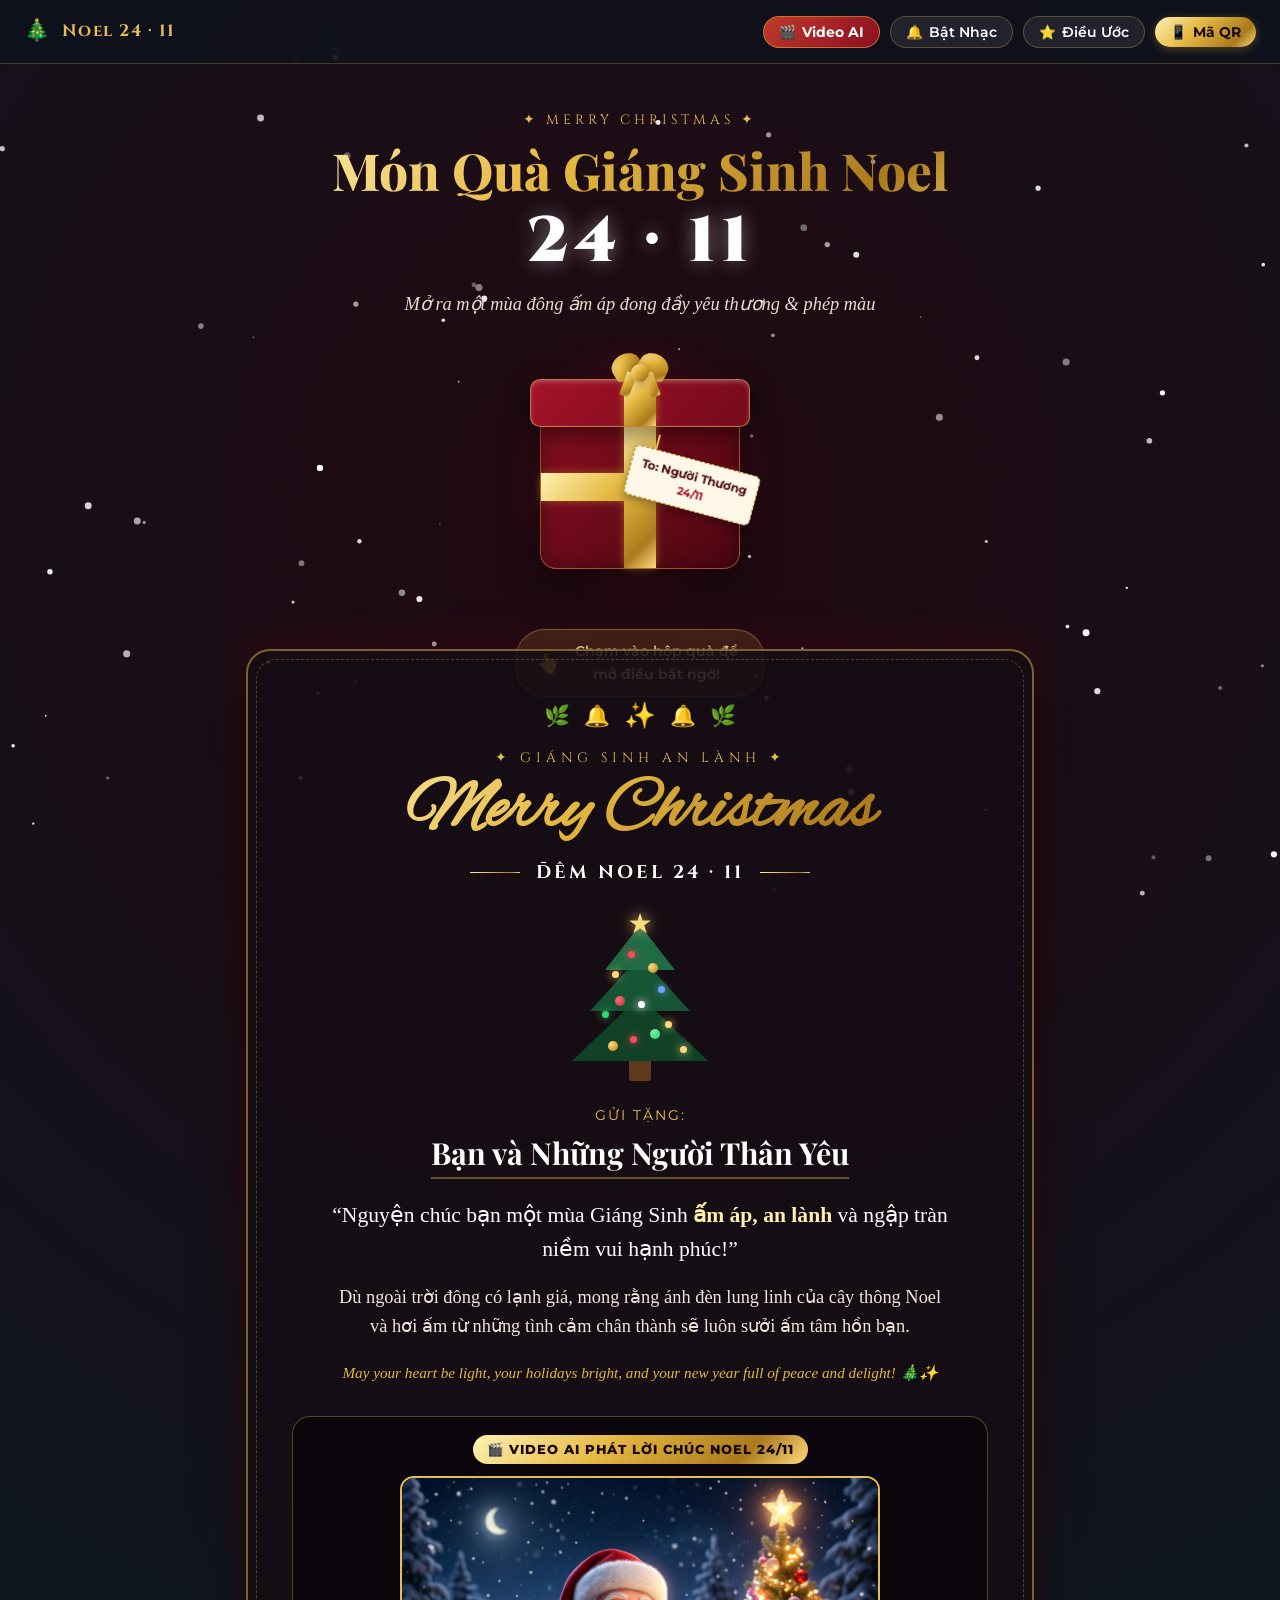
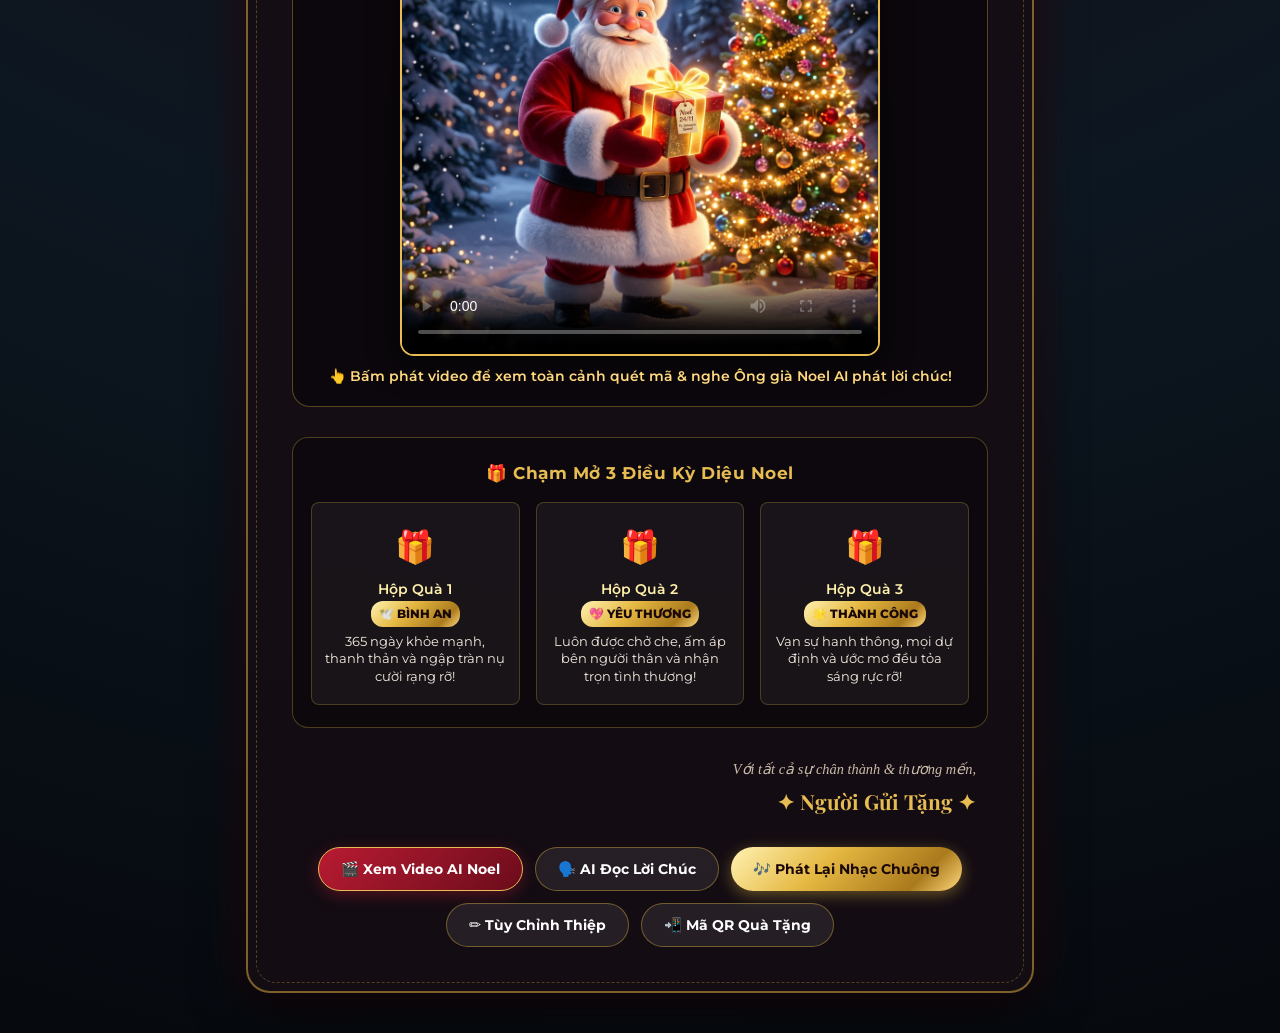
<file: index.html>
<!DOCTYPE html>
<html lang="vi">
<head>
  <meta charset="UTF-8">
  <meta name="viewport" content="width=device-width, initial-scale=1.0, maximum-scale=1.0, user-scalable=no">
  <title>Món Quà Giáng Sinh Noel 24/11 • Merry Christmas</title>
  
  <!-- Open Graph & Meta Tags -->
  <meta name="description" content="Món quà Giáng Sinh Noel 24/11 tương tác đặc biệt. Chúc bạn một mùa lễ hội an lành, ấm áp và ngập tràn điều kỳ diệu!">
  <meta property="og:title" content="Món Quà Giáng Sinh Noel 24/11 • Merry Christmas 🎄">
  <meta property="og:description" content="Quét mã QR để mở hộp quà Giáng Sinh 3D cùng lời chúc ấm áp & âm nhạc rộn rã!">
  <meta property="og:type" content="website">
  <meta name="theme-color" content="#801021">

  <!-- Google Fonts: Festive & Elegant -->
  <link rel="preconnect" href="https://fonts.googleapis.com">
  <link rel="preconnect" href="https://fonts.gstatic.com" crossorigin>
  <link href="https://fonts.googleapis.com/css2?family=Alex+Brush&family=Cinzel:wght@500;700;900&family=Dancing+Script:wght@600;700&family=Montserrat:wght@400;500;600;700;800&family=Playfair+Display:ital,wght@0,600;0,700;0,900;1,400;1,600&display=swap" rel="stylesheet">

  <link rel="stylesheet" href="style.css">
</head>
<body>

  <!-- Snowflakes & Starry Sky Canvas -->
  <canvas id="snowCanvas"></canvas>

  <!-- Navigation / Control Bar -->
  <header class="top-nav">
    <div class="brand-tag">
      <span class="festive-tree">🎄</span>
      <span class="nav-title" id="navTitle">Noel 24 · 11</span>
    </div>

    <div class="nav-actions">
      <!-- AI Video Trigger -->
      <button id="btnOpenVideoNav" class="nav-btn video-nav-btn" title="Xem Video AI Giáng Sinh">
        <span class="btn-icon">🎬</span>
        <span class="btn-text">Video AI</span>
      </button>

      <!-- Music Toggle -->
      <button id="btnMusic" class="nav-btn" title="Bật / Tắt nhạc Giáng Sinh" aria-label="Bật tắt nhạc">
        <span class="btn-icon" id="musicIcon">🔔</span>
        <span class="btn-text" id="musicLabel">Bật Nhạc</span>
      </button>

      <!-- Make a Wish Trigger -->
      <button id="btnWishTrigger" class="nav-btn" title="Gửi điều ước lên trời sao">
        <span class="btn-icon">⭐</span>
        <span class="btn-text">Điều Ước</span>
      </button>

      <!-- QR Code Modal Trigger -->
      <button id="btnShowQr" class="nav-btn highlight" title="Xem & Quét mã QR">
        <span class="btn-icon">📱</span>
        <span class="btn-text">Mã QR</span>
      </button>
    </div>
  </header>

  <!-- MAIN WRAPPER -->
  <main class="main-container">

    <!-- ==============================================
         STAGE 1: 3D CHRISTMAS GIFT BOX (Before Opening)
         ============================================== -->
    <section class="gift-box-stage" id="giftBoxStage">
      <div class="intro-heading">
        <div class="festive-badge">✦ MERRY CHRISTMAS ✦</div>
        <h1 class="intro-title">Món Quà Giáng Sinh Noel</h1>
        <p class="intro-date" id="displayIntroDate">24 · 11</p>
        <p class="intro-sub">Mở ra một mùa đông ấm áp đong đầy yêu thương &amp; phép màu</p>
      </div>

      <!-- 3D Christmas Box -->
      <div class="gift-box-wrapper" id="giftBox" role="button" tabindex="0" aria-label="Chạm vào hộp quà để mở">
        <div class="box-glow"></div>
        <div class="box-container">
          <!-- Lid -->
          <div class="box-lid">
            <div class="ribbon-bow">
              <div class="bow-loop left"></div>
              <div class="bow-loop right"></div>
              <div class="bow-center"></div>
              <div class="bow-ribbon-tail left"></div>
              <div class="bow-ribbon-tail right"></div>
            </div>
            <div class="lid-ribbon"></div>
          </div>
          <!-- Body -->
          <div class="box-body">
            <div class="body-ribbon-vert"></div>
            <div class="body-ribbon-horiz"></div>
            <div class="box-tag">
              <span class="tag-string"></span>
              <div class="tag-card">
                <span>To: Người Thương</span>
                <span class="tag-date">24/11</span>
              </div>
            </div>
          </div>
        </div>

        <div class="box-prompt">
          <span class="pulse-icon">👆</span>
          <span class="pulse-text">Chạm vào hộp quà để mở điều bất ngờ!</span>
        </div>
      </div>
    </section>

    <!-- ==============================================
         STAGE 2: THE REVEALED CHRISTMAS CARD
         ============================================== -->
    <section class="card-stage hidden" id="cardStage">
      
      <article class="greeting-card">
        <!-- Card Top Ornaments -->
        <div class="card-ornaments">
          <span class="holly-leaf">🌿</span>
          <span class="ornament-bell">🔔</span>
          <span class="card-star">✨</span>
          <span class="ornament-bell">🔔</span>
          <span class="holly-leaf">🌿</span>
        </div>

        <!-- Greeting Header -->
        <header class="card-header">
          <div class="gold-subtitle">✦ GIÁNG SINH AN LÀNH ✦</div>
          <h2 class="card-title">Merry Christmas</h2>
          <div class="card-date-banner">
            <span class="banner-line"></span>
            <span class="banner-date" id="cardDateText">ĐÊM NOEL 24 · 11</span>
            <span class="banner-line"></span>
          </div>
        </header>

        <!-- Animated Christmas Tree & Warm Cabin Scene -->
        <div class="tree-scene">
          <div class="tree-container">
            <!-- Glowing Star on top -->
            <div class="star-topper">★</div>
            <!-- Tree Layers -->
            <div class="tree-tier tier-1"></div>
            <div class="tree-tier tier-2"></div>
            <div class="tree-tier tier-3"></div>
            <div class="tree-trunk"></div>
            
            <!-- Twinkling Lights -->
            <div class="lights-string">
              <span class="light red" style="--d: 0.2s"></span>
              <span class="light gold" style="--d: 0.6s"></span>
              <span class="light blue" style="--d: 1.0s"></span>
              <span class="light green" style="--d: 0.4s"></span>
              <span class="light gold" style="--d: 1.2s"></span>
              <span class="light red" style="--d: 0.8s"></span>
              <span class="light white" style="--d: 0.3s"></span>
              <span class="light gold" style="--d: 1.5s"></span>
            </div>

            <!-- Mini Baubles -->
            <div class="bauble b1"></div>
            <div class="bauble b2"></div>
            <div class="bauble b3"></div>
            <div class="bauble b4"></div>
          </div>
        </div>

        <!-- Personal Greeting Recipient -->
        <div class="greeting-recipient">
          <span class="to-label">Gửi tặng:</span>
          <span class="recipient-name" id="displayRecipient">Bạn và Những Người Thân Yêu</span>
        </div>

        <!-- Heartwarming Wishes Body -->
        <div class="wishes-content">
          <p class="wish-para lead">
            “Nguyện chúc bạn một mùa Giáng Sinh <strong class="highlight-gold">ấm áp, an lành</strong> và ngập tràn niềm vui hạnh phúc!”
          </p>
          <p class="wish-para">
            Dù ngoài trời đông có lạnh giá, mong rằng ánh đèn lung linh của cây thông Noel và hơi ấm từ những tình cảm chân thành sẽ luôn sưởi ấm tâm hồn bạn.
          </p>
          <p class="wish-para quote">
            May your heart be light, your holidays bright, and your new year full of peace and delight! 🎄✨
          </p>
        </div>

        <!-- Embedded AI Video Player Section -->
        <div class="card-video-box" style="margin: 20px 0 30px; text-align: center; background: rgba(0, 0, 0, 0.4); border: 1px solid rgba(229, 184, 66, 0.35); border-radius: 18px; padding: 18px 12px;">
          <div style="margin-bottom: 12px;">
            <span style="background: var(--gold-grad); color: #1a0808; font-size: 0.82rem; font-weight: 800; padding: 4px 14px; border-radius: 20px; letter-spacing: 1px; display: inline-block;">🎬 VIDEO AI PHÁT LỜI CHÚC NOEL 24/11</span>
          </div>
          <div class="video-container" style="max-width: 480px; margin: 0 auto;">
            <video id="inlineAiVideo" controls playsinline preload="metadata" poster="ai-santa.jpg" style="width: 100%; border-radius: 14px; border: 2px solid var(--gold-primary); box-shadow: 0 8px 30px rgba(0,0,0,0.6); background: #000; display: block;">
              <source src="video-noel-24-11.mp4" type="video/mp4">
            </video>
          </div>
          <p style="font-size: 0.85rem; color: #ffd97d; margin-top: 10px; font-weight: 600;">👆 Bấm phát video để xem toàn cảnh quét mã &amp; nghe Ông già Noel AI phát lời chúc!</p>
        </div>

        <!-- Interactive 3 Lucky Gift Boxes -->
        <div class="interactive-gifts-section">
          <h3 class="section-title">🎁 Chạm Mở 3 Điều Kỳ Diệu Noel</h3>
          <div class="mini-gifts-grid">
            
            <div class="mini-gift-card" id="gift1" role="button" tabindex="0">
              <div class="mini-box-icon">🎁</div>
              <div class="mini-box-label">Hộp Quà 1</div>
              <div class="mini-box-reveal hidden">
                <span class="reveal-badge">🕊️ BÌNH AN</span>
                <p>365 ngày khỏe mạnh, thanh thản và ngập tràn nụ cười rạng rỡ!</p>
              </div>
            </div>

            <div class="mini-gift-card" id="gift2" role="button" tabindex="0">
              <div class="mini-box-icon">🎁</div>
              <div class="mini-box-label">Hộp Quà 2</div>
              <div class="mini-box-reveal hidden">
                <span class="reveal-badge">💖 YÊU THƯƠNG</span>
                <p>Luôn được chở che, ấm áp bên người thân và nhận trọn tình thương!</p>
              </div>
            </div>

            <div class="mini-gift-card" id="gift3" role="button" tabindex="0">
              <div class="mini-box-icon">🎁</div>
              <div class="mini-box-label">Hộp Quà 3</div>
              <div class="mini-box-reveal hidden">
                <span class="reveal-badge">🌟 THÀNH CÔNG</span>
                <p>Vạn sự hanh thông, mọi dự định và ước mơ đều tỏa sáng rực rỡ!</p>
              </div>
            </div>

          </div>
        </div>

        <!-- Card Signature -->
        <div class="card-footer-sign">
          <div class="sender-tag">Với tất cả sự chân thành &amp; thương mến,</div>
          <div class="sender-name" id="displaySender">✦ Người Gửi Tặng ✦</div>
        </div>

        <!-- Action Buttons -->
        <div class="card-action-bar">
          <button id="btnOpenVideoCard" class="action-btn video-btn">
            🎬 Xem Video AI Noel
          </button>
          <button id="btnSpeakAiVoice" class="action-btn outline-btn">
            🗣️ AI Đọc Lời Chúc
          </button>
          <button id="btnReplayMusic" class="action-btn gold-btn">
            🎶 Phát Lại Nhạc Chuông
          </button>
          <button id="btnOpenCustomize" class="action-btn outline-btn">
            ✏️ Tùy Chỉnh Thiệp
          </button>
          <button id="btnShowQrInside" class="action-btn outline-btn">
            📲 Mã QR Quà Tặng
          </button>
        </div>

      </article>

    </section>

  </main>

  <!-- ==============================================
       MODAL: MAKE A WISH (Bay Lên Bầu Trời Sao)
       ============================================== -->
  <div class="modal-overlay hidden" id="wishModal">
    <div class="modal-card">
      <div class="modal-header">
        <h3>⭐ Thả Điều Ước Đêm Noel</h3>
        <button class="btn-close" id="btnCloseWish">&times;</button>
      </div>
      <div class="modal-body">
        <p class="modal-desc">Hãy gửi gắm một điều ước chân thành, ngôi sao Giáng Sinh sẽ mang ước mơ của bạn bay lên bầu trời sao:</p>
        
        <div class="wish-options">
          <button class="quick-wish-chip" data-wish="Chúc gia đình luôn dồi dào sức khỏe, ấm áp và bình an!">👨‍👩‍👧 Sức khỏe &amp; Bình an</button>
          <button class="quick-wish-chip" data-wish="Chúc cho công việc hanh thông, mọi mục tiêu đều đạt thành tựu rực rỡ!">🚀 Công việc thăng hoa</button>
          <button class="quick-wish-chip" data-wish="Chúc một tình yêu bền chặt, ngọt ngào và đong đầy hạnh phúc!">❤️ Tình yêu trọn vẹn</button>
        </div>

        <textarea id="customWishInput" placeholder="Hoặc nhập lời ước riêng của bạn..." rows="3"></textarea>

        <button id="btnSendWish" class="btn-primary-action">
          🚀 Gửi Điều Ước Lên Bầu Trời Sao
        </button>
      </div>
    </div>
  </div>

  <!-- ==============================================
       MODAL: CUSTOMIZE CARD (Tùy biến tên & ngày)
       ============================================== -->
  <div class="modal-overlay hidden" id="customizeModal">
    <div class="modal-card">
      <div class="modal-header">
        <h3>✏️ Tùy Chỉnh Thiệp Giáng Sinh</h3>
        <button class="btn-close" id="btnCloseCustomize">&times;</button>
      </div>
      <div class="modal-body">
        <div class="form-group">
          <label for="inputRecipient">Người nhận thiệp:</label>
          <input type="text" id="inputRecipient" placeholder="Ví dụ: Bạn Thân Mến / Người Thương" value="Bạn và Những Người Thân Yêu">
        </div>

        <div class="form-group">
          <label for="inputSender">Người gửi tặng:</label>
          <input type="text" id="inputSender" placeholder="Tên của bạn" value="Người Gửi Tặng">
        </div>

        <div class="form-group">
          <label for="selectDate">Ngày kỷ niệm:</label>
          <select id="selectDate">
            <option value="24/11" selected>Đêm Noel 24/11 (Theo yêu cầu của bạn)</option>
            <option value="24/12">Đêm Noel 24/12 (Giáng Sinh chính thức)</option>
            <option value="25/12">Ngày Giáng Sinh 25/12</option>
          </select>
        </div>

        <button id="btnSaveCustomize" class="btn-primary-action">
          ✨ Cập Nhật Thiệp
        </button>
      </div>
    </div>
  </div>

  <!-- ==============================================
       MODAL: QR CODE DISPLAY & DOWNLOAD
       ============================================== -->
  <div class="modal-overlay hidden" id="qrModal">
    <div class="modal-card">
      <div class="modal-header">
        <h3>📱 Mã QR Quà Tặng Noel 24/11</h3>
        <button class="btn-close" id="btnCloseQr">&times;</button>
      </div>
      <div class="modal-body">
        <p class="modal-desc">Quét mã bằng Camera điện thoại hoặc Zalo để mở thiệp Giáng Sinh trên mọi thiết bị:</p>

        <!-- QR Canvas Render -->
        <div class="qr-preview-container">
          <canvas id="qrCodeCanvas" width="280" height="280"></canvas>
        </div>

        <!-- Target Link Box -->
        <div class="link-copy-box">
          <input type="text" id="qrTargetUrl" readonly value="https://taductoi1596-stack.github.io/noel-24-11/">
          <button id="btnCopyLink" class="btn-copy">Sao Chép</button>
        </div>

        <!-- Actions -->
        <div class="qr-download-actions">
          <button id="btnDownloadQrPng" class="btn-primary-action">
            📥 Tải Ảnh Mã QR (PNG)
          </button>
          <a href="qr-noel-24-11.svg" download="ma-qr-noel-24-11.svg" class="btn-secondary-link">
            🎨 Tải Thiệp QR Khung Vàng Noel (SVG)
          </a>
        </div>
      </div>
    </div>
  </div>

  <!-- ==============================================
       MODAL: AI VIDEO PLAYER
       ============================================== -->
  <div class="modal-overlay hidden" id="videoModal">
    <div class="modal-card video-dialog">
      <div class="modal-header">
        <h3>🎬 Video AI Giáng Sinh Noel 24/11</h3>
        <button class="btn-close" id="btnCloseVideo">&times;</button>
      </div>
      <div class="modal-body">
        <div class="video-container" style="text-align: center;">
          <video id="aiVideoPlayer" controls playsinline preload="metadata" poster="ai-santa.jpg" style="width: 100%; max-width: 380px; max-height: 65vh; border-radius: 14px; box-shadow: 0 8px 30px rgba(0,0,0,0.7); background: #000;">
            <source src="video-noel-24-11.mp4" type="video/mp4">
            Trình duyệt của bạn không hỗ trợ thẻ video.
          </video>
        </div>

        <div style="margin-top: 16px; display: flex; flex-direction: column; gap: 10px;">
          <a href="video-noel-24-11.mp4" download="video-noel-24-11.mp4" class="btn-primary-action" style="text-decoration: none; text-align: center; display: block;">
            📥 Tải Video MP4 Về Máy (Chuẩn TikTok/Story)
          </a>
        </div>
      </div>
    </div>
  </div>

  <!-- Audio Chimes & QR Scripts -->
  <script src="qrcode.js"></script>
  <script src="script.js"></script>
</body>
</html>
</file>
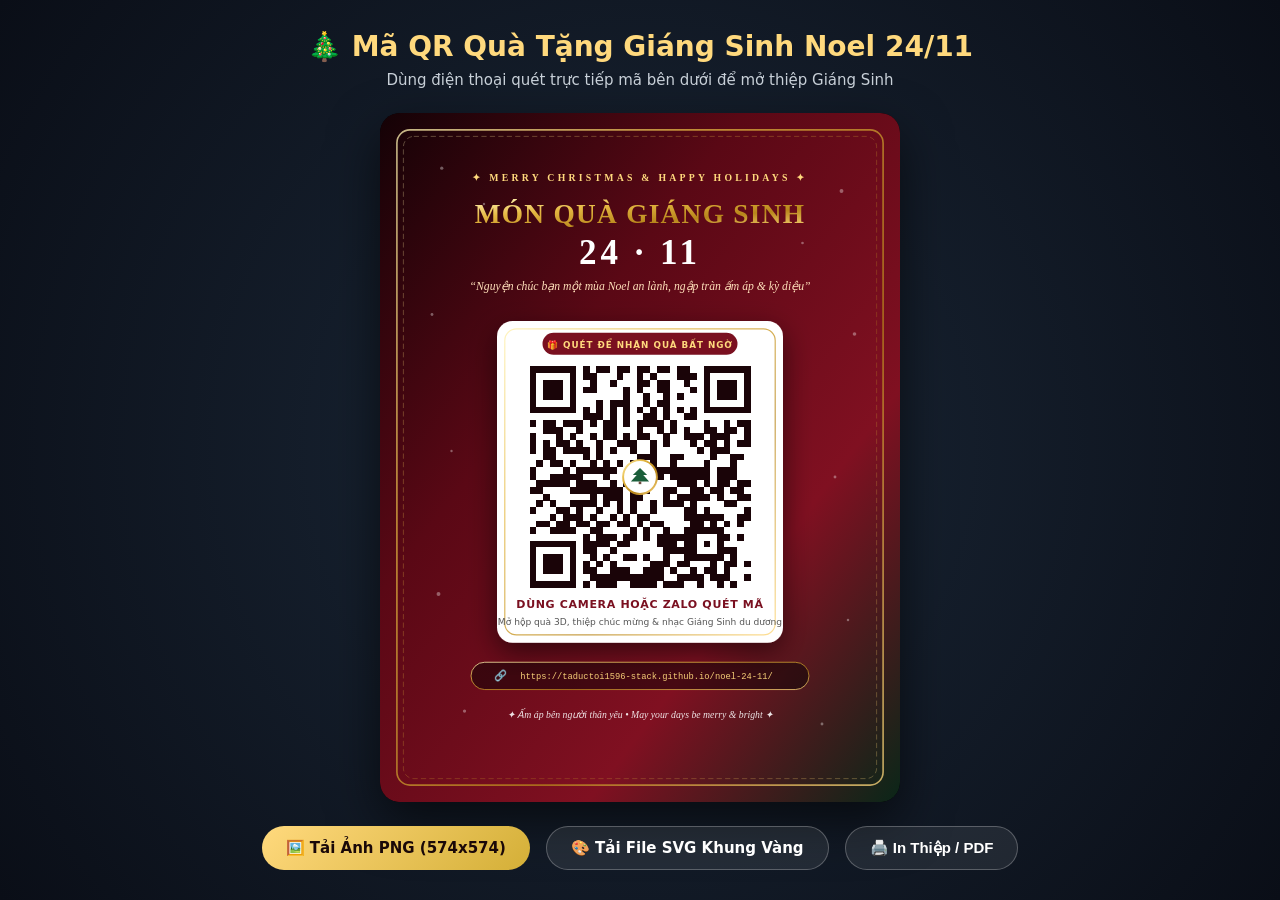
<file: qr-preview.html>
<!DOCTYPE html>
<html lang="vi">
<head>
  <meta charset="UTF-8">
  <meta name="viewport" content="width=device-width, initial-scale=1.0">
  <title>Mã QR Quà Tặng Noel 24/11 • Xem & In Ấn</title>
  <style>
    body {
      margin: 0;
      min-height: 100vh;
      background: radial-gradient(circle at center, #1b2838 0%, #0a0e17 100%);
      font-family: 'Segoe UI', system-ui, -apple-system, sans-serif;
      display: flex;
      flex-direction: column;
      align-items: center;
      justify-content: center;
      color: #fff;
      padding: 24px;
      box-sizing: border-box;
    }
    .header {
      text-align: center;
      margin-bottom: 24px;
    }
    h1 {
      margin: 0 0 8px;
      color: #ffd97d;
      font-size: 28px;
    }
    p {
      margin: 0;
      color: #c9d1d9;
      font-size: 15px;
    }
    .card-wrap {
      max-width: 520px;
      width: 100%;
      box-shadow: 0 20px 50px rgba(0,0,0,0.6);
      border-radius: 20px;
      overflow: hidden;
      background: #000;
    }
    .card-wrap svg, .card-wrap img {
      display: block;
      width: 100%;
      height: auto;
    }
    .actions {
      display: flex;
      gap: 16px;
      margin-top: 24px;
      flex-wrap: wrap;
      justify-content: center;
    }
    .btn {
      padding: 12px 24px;
      border-radius: 30px;
      border: none;
      font-weight: 600;
      font-size: 15px;
      cursor: pointer;
      text-decoration: none;
      transition: all 0.2s;
      display: inline-flex;
      align-items: center;
      gap: 8px;
    }
    .btn-gold {
      background: linear-gradient(135deg, #ffd97d, #d4af37);
      color: #1a0808;
    }
    .btn-outline {
      background: rgba(255,255,255,0.08);
      color: #fff;
      border: 1px solid rgba(255,255,255,0.25);
    }
  </style>
</head>
<body>
  <div class="header">
    <h1>🎄 Mã QR Quà Tặng Giáng Sinh Noel 24/11</h1>
    <p>Dùng điện thoại quét trực tiếp mã bên dưới để mở thiệp Giáng Sinh</p>
  </div>

  <div class="card-wrap">
    <?xml version="1.0" encoding="UTF-8"?>
<svg xmlns="http://www.w3.org/2000/svg" viewBox="0 0 800 1060" width="800" height="1060">
  <defs>
    <linearGradient id="bgGrad" x1="0%" y1="0%" x2="100%" y2="100%">
      <stop offset="0%" stop-color="#140206" />
      <stop offset="35%" stop-color="#5a0815" />
      <stop offset="70%" stop-color="#801021" />
      <stop offset="100%" stop-color="#0a2618" />
    </linearGradient>

    <linearGradient id="goldGrad" x1="0%" y1="0%" x2="100%" y2="100%">
      <stop offset="0%" stop-color="#fff2b2" />
      <stop offset="30%" stop-color="#e5b842" />
      <stop offset="65%" stop-color="#b8861b" />
      <stop offset="100%" stop-color="#ffd97d" />
    </linearGradient>

    <filter id="cardShadow" x="-10%" y="-10%" width="120%" height="120%">
      <feDropShadow dx="0" dy="16" stdDeviation="22" flood-color="#000000" flood-opacity="0.55" />
    </filter>
  </defs>

  <style>
    .sub-title { font-family: 'Cinzel', 'Playfair Display', Georgia, serif; font-size: 15px; letter-spacing: 5px; fill: #ffd97d; text-anchor: middle; font-weight: 600; }
    .main-title { font-family: 'Playfair Display', Georgia, serif; font-size: 42px; fill: url(#goldGrad); font-weight: 800; text-anchor: middle; letter-spacing: 2px; }
    .date-badge { font-family: 'Cinzel', 'Playfair Display', serif; font-size: 54px; fill: #ffffff; font-weight: 900; text-anchor: middle; letter-spacing: 6px; }
    .wish-text { font-family: 'Times New Roman', Georgia, serif; font-style: italic; font-size: 18px; fill: #ffdfba; text-anchor: middle; }
    .scan-cta { font-family: 'Segoe UI', system-ui, -apple-system, sans-serif; font-size: 17px; font-weight: 700; fill: #7a1020; text-anchor: middle; letter-spacing: 1px; }
    .scan-sub { font-family: 'Segoe UI', system-ui, -apple-system, sans-serif; font-size: 14px; fill: #555555; text-anchor: middle; }
    .url-tag { font-family: 'Courier New', monospace; font-size: 13.5px; fill: #ffd97d; text-anchor: middle; opacity: 0.95; }
    .footer-note { font-family: 'Times New Roman', serif; font-size: 15px; font-style: italic; fill: #ffffff; text-anchor: middle; opacity: 0.88; }
  </style>

  <rect width="800" height="1060" fill="url(#bgGrad)" rx="28" />

  <g fill="#ffffff" opacity="0.35">
    <circle cx="95" cy="85" r="2.5" />
    <circle cx="160" cy="140" r="1.8" />
    <circle cx="710" cy="120" r="3" />
    <circle cx="650" cy="200" r="2" />
    <circle cx="80" cy="310" r="2.2" />
    <circle cx="730" cy="340" r="2.8" />
    <circle cx="110" cy="520" r="1.8" />
    <circle cx="700" cy="560" r="2.2" />
    <circle cx="90" cy="740" r="3" />
    <circle cx="720" cy="780" r="1.9" />
    <circle cx="130" cy="920" r="2.5" />
    <circle cx="680" cy="940" r="2.2" />
  </g>

  <rect x="26" y="26" width="748" height="1008" rx="20" fill="none" stroke="url(#goldGrad)" stroke-width="2.5" opacity="0.75" />
  <rect x="36" y="36" width="728" height="988" rx="16" fill="none" stroke="url(#goldGrad)" stroke-width="1" stroke-dasharray="8,5" opacity="0.45" />

  <g>
    <text x="400" y="105" class="sub-title">✦ MERRY CHRISTMAS &amp; HAPPY HOLIDAYS ✦</text>
    <line x1="260" y1="120" x2="540" y2="120" stroke="url(#goldGrad)" stroke-width="1.5" />
    <text x="400" y="170" class="main-title">MÓN QUÀ GIÁNG SINH</text>
    <text x="400" y="232" class="date-badge">24 · 11</text>
    <text x="400" y="272" class="wish-text">“Nguyện chúc bạn một mùa Noel an lành, ngập tràn ấm áp &amp; kỳ diệu”</text>
  </g>

  <g filter="url(#cardShadow)">
    <rect x="180" y="320" width="440" height="495" rx="24" fill="#ffffff" />
    <rect x="192" y="332" width="416" height="471" rx="18" fill="none" stroke="url(#goldGrad)" stroke-width="1.8" opacity="0.8" />
  </g>

  <g>
    <rect x="250" y="338" width="300" height="34" rx="17" fill="#7a1020" />
    <text x="400" y="361" font-family="'Segoe UI', system-ui, sans-serif" font-size="13.5" font-weight="700" fill="#ffd97d" text-anchor="middle" letter-spacing="1.5">
      🎁 QUÉT ĐỂ NHẬN QUÀ BẤT NGỜ
    </text>
  </g>

  <path d="M230.00,390.00h10.40v10.40h-10.40z M240.30,390.00h10.40v10.40h-10.40z M250.61,390.00h10.40v10.40h-10.40z M260.91,390.00h10.40v10.40h-10.40z M271.21,390.00h10.40v10.40h-10.40z M281.52,390.00h10.40v10.40h-10.40z M291.82,390.00h10.40v10.40h-10.40z M312.42,390.00h10.40v10.40h-10.40z M333.03,390.00h10.40v10.40h-10.40z M343.33,390.00h10.40v10.40h-10.40z M363.94,390.00h10.40v10.40h-10.40z M374.24,390.00h10.40v10.40h-10.40z M394.85,390.00h10.40v10.40h-10.40z M405.15,390.00h10.40v10.40h-10.40z M425.76,390.00h10.40v10.40h-10.40z M436.06,390.00h10.40v10.40h-10.40z M456.67,390.00h10.40v10.40h-10.40z M466.97,390.00h10.40v10.40h-10.40z M497.88,390.00h10.40v10.40h-10.40z M508.18,390.00h10.40v10.40h-10.40z M518.48,390.00h10.40v10.40h-10.40z M528.79,390.00h10.40v10.40h-10.40z M539.09,390.00h10.40v10.40h-10.40z M549.39,390.00h10.40v10.40h-10.40z M559.70,390.00h10.40v10.40h-10.40z M230.00,400.30h10.40v10.40h-10.40z M291.82,400.30h10.40v10.40h-10.40z M312.42,400.30h10.40v10.40h-10.40z M322.73,400.30h10.40v10.40h-10.40z M363.94,400.30h10.40v10.40h-10.40z M394.85,400.30h10.40v10.40h-10.40z M415.45,400.30h10.40v10.40h-10.40z M456.67,400.30h10.40v10.40h-10.40z M466.97,400.30h10.40v10.40h-10.40z M477.27,400.30h10.40v10.40h-10.40z M497.88,400.30h10.40v10.40h-10.40z M559.70,400.30h10.40v10.40h-10.40z M230.00,410.61h10.40v10.40h-10.40z M250.61,410.61h10.40v10.40h-10.40z M260.91,410.61h10.40v10.40h-10.40z M271.21,410.61h10.40v10.40h-10.40z M291.82,410.61h10.40v10.40h-10.40z M322.73,410.61h10.40v10.40h-10.40z M353.64,410.61h10.40v10.40h-10.40z M394.85,410.61h10.40v10.40h-10.40z M405.15,410.61h10.40v10.40h-10.40z M425.76,410.61h10.40v10.40h-10.40z M436.06,410.61h10.40v10.40h-10.40z M466.97,410.61h10.40v10.40h-10.40z M497.88,410.61h10.40v10.40h-10.40z M518.48,410.61h10.40v10.40h-10.40z M528.79,410.61h10.40v10.40h-10.40z M539.09,410.61h10.40v10.40h-10.40z M559.70,410.61h10.40v10.40h-10.40z M230.00,420.91h10.40v10.40h-10.40z M250.61,420.91h10.40v10.40h-10.40z M260.91,420.91h10.40v10.40h-10.40z M271.21,420.91h10.40v10.40h-10.40z M291.82,420.91h10.40v10.40h-10.40z M312.42,420.91h10.40v10.40h-10.40z M322.73,420.91h10.40v10.40h-10.40z M374.24,420.91h10.40v10.40h-10.40z M394.85,420.91h10.40v10.40h-10.40z M425.76,420.91h10.40v10.40h-10.40z M436.06,420.91h10.40v10.40h-10.40z M477.27,420.91h10.40v10.40h-10.40z M497.88,420.91h10.40v10.40h-10.40z M518.48,420.91h10.40v10.40h-10.40z M528.79,420.91h10.40v10.40h-10.40z M539.09,420.91h10.40v10.40h-10.40z M559.70,420.91h10.40v10.40h-10.40z M230.00,431.21h10.40v10.40h-10.40z M250.61,431.21h10.40v10.40h-10.40z M260.91,431.21h10.40v10.40h-10.40z M271.21,431.21h10.40v10.40h-10.40z M291.82,431.21h10.40v10.40h-10.40z M374.24,431.21h10.40v10.40h-10.40z M405.15,431.21h10.40v10.40h-10.40z M436.06,431.21h10.40v10.40h-10.40z M456.67,431.21h10.40v10.40h-10.40z M497.88,431.21h10.40v10.40h-10.40z M518.48,431.21h10.40v10.40h-10.40z M528.79,431.21h10.40v10.40h-10.40z M539.09,431.21h10.40v10.40h-10.40z M559.70,431.21h10.40v10.40h-10.40z M230.00,441.52h10.40v10.40h-10.40z M291.82,441.52h10.40v10.40h-10.40z M333.03,441.52h10.40v10.40h-10.40z M353.64,441.52h10.40v10.40h-10.40z M363.94,441.52h10.40v10.40h-10.40z M374.24,441.52h10.40v10.40h-10.40z M405.15,441.52h10.40v10.40h-10.40z M425.76,441.52h10.40v10.40h-10.40z M436.06,441.52h10.40v10.40h-10.40z M497.88,441.52h10.40v10.40h-10.40z M559.70,441.52h10.40v10.40h-10.40z M230.00,451.82h10.40v10.40h-10.40z M240.30,451.82h10.40v10.40h-10.40z M250.61,451.82h10.40v10.40h-10.40z M260.91,451.82h10.40v10.40h-10.40z M271.21,451.82h10.40v10.40h-10.40z M281.52,451.82h10.40v10.40h-10.40z M291.82,451.82h10.40v10.40h-10.40z M312.42,451.82h10.40v10.40h-10.40z M333.03,451.82h10.40v10.40h-10.40z M353.64,451.82h10.40v10.40h-10.40z M374.24,451.82h10.40v10.40h-10.40z M394.85,451.82h10.40v10.40h-10.40z M415.45,451.82h10.40v10.40h-10.40z M436.06,451.82h10.40v10.40h-10.40z M456.67,451.82h10.40v10.40h-10.40z M477.27,451.82h10.40v10.40h-10.40z M497.88,451.82h10.40v10.40h-10.40z M508.18,451.82h10.40v10.40h-10.40z M518.48,451.82h10.40v10.40h-10.40z M528.79,451.82h10.40v10.40h-10.40z M539.09,451.82h10.40v10.40h-10.40z M549.39,451.82h10.40v10.40h-10.40z M559.70,451.82h10.40v10.40h-10.40z M312.42,462.12h10.40v10.40h-10.40z M322.73,462.12h10.40v10.40h-10.40z M333.03,462.12h10.40v10.40h-10.40z M353.64,462.12h10.40v10.40h-10.40z M374.24,462.12h10.40v10.40h-10.40z M405.15,462.12h10.40v10.40h-10.40z M415.45,462.12h10.40v10.40h-10.40z M436.06,462.12h10.40v10.40h-10.40z M466.97,462.12h10.40v10.40h-10.40z M477.27,462.12h10.40v10.40h-10.40z M230.00,472.42h10.40v10.40h-10.40z M250.61,472.42h10.40v10.40h-10.40z M260.91,472.42h10.40v10.40h-10.40z M281.52,472.42h10.40v10.40h-10.40z M291.82,472.42h10.40v10.40h-10.40z M302.12,472.42h10.40v10.40h-10.40z M322.73,472.42h10.40v10.40h-10.40z M343.33,472.42h10.40v10.40h-10.40z M353.64,472.42h10.40v10.40h-10.40z M374.24,472.42h10.40v10.40h-10.40z M394.85,472.42h10.40v10.40h-10.40z M405.15,472.42h10.40v10.40h-10.40z M415.45,472.42h10.40v10.40h-10.40z M425.76,472.42h10.40v10.40h-10.40z M446.36,472.42h10.40v10.40h-10.40z M497.88,472.42h10.40v10.40h-10.40z M528.79,472.42h10.40v10.40h-10.40z M549.39,472.42h10.40v10.40h-10.40z M559.70,472.42h10.40v10.40h-10.40z M250.61,482.73h10.40v10.40h-10.40z M260.91,482.73h10.40v10.40h-10.40z M271.21,482.73h10.40v10.40h-10.40z M302.12,482.73h10.40v10.40h-10.40z M343.33,482.73h10.40v10.40h-10.40z M353.64,482.73h10.40v10.40h-10.40z M394.85,482.73h10.40v10.40h-10.40z M425.76,482.73h10.40v10.40h-10.40z M446.36,482.73h10.40v10.40h-10.40z M466.97,482.73h10.40v10.40h-10.40z M497.88,482.73h10.40v10.40h-10.40z M508.18,482.73h10.40v10.40h-10.40z M528.79,482.73h10.40v10.40h-10.40z M539.09,482.73h10.40v10.40h-10.40z M559.70,482.73h10.40v10.40h-10.40z M230.00,493.03h10.40v10.40h-10.40z M271.21,493.03h10.40v10.40h-10.40z M291.82,493.03h10.40v10.40h-10.40z M322.73,493.03h10.40v10.40h-10.40z M343.33,493.03h10.40v10.40h-10.40z M353.64,493.03h10.40v10.40h-10.40z M374.24,493.03h10.40v10.40h-10.40z M394.85,493.03h10.40v10.40h-10.40z M405.15,493.03h10.40v10.40h-10.40z M436.06,493.03h10.40v10.40h-10.40z M466.97,493.03h10.40v10.40h-10.40z M477.27,493.03h10.40v10.40h-10.40z M487.58,493.03h10.40v10.40h-10.40z M508.18,493.03h10.40v10.40h-10.40z M518.48,493.03h10.40v10.40h-10.40z M528.79,493.03h10.40v10.40h-10.40z M559.70,493.03h10.40v10.40h-10.40z M230.00,503.33h10.40v10.40h-10.40z M250.61,503.33h10.40v10.40h-10.40z M271.21,503.33h10.40v10.40h-10.40z M281.52,503.33h10.40v10.40h-10.40z M302.12,503.33h10.40v10.40h-10.40z M333.03,503.33h10.40v10.40h-10.40z M363.94,503.33h10.40v10.40h-10.40z M374.24,503.33h10.40v10.40h-10.40z M384.55,503.33h10.40v10.40h-10.40z M415.45,503.33h10.40v10.40h-10.40z M436.06,503.33h10.40v10.40h-10.40z M477.27,503.33h10.40v10.40h-10.40z M497.88,503.33h10.40v10.40h-10.40z M508.18,503.33h10.40v10.40h-10.40z M528.79,503.33h10.40v10.40h-10.40z M549.39,503.33h10.40v10.40h-10.40z M559.70,503.33h10.40v10.40h-10.40z M230.00,513.64h10.40v10.40h-10.40z M250.61,513.64h10.40v10.40h-10.40z M260.91,513.64h10.40v10.40h-10.40z M281.52,513.64h10.40v10.40h-10.40z M291.82,513.64h10.40v10.40h-10.40z M302.12,513.64h10.40v10.40h-10.40z M312.42,513.64h10.40v10.40h-10.40z M333.03,513.64h10.40v10.40h-10.40z M353.64,513.64h10.40v10.40h-10.40z M384.55,513.64h10.40v10.40h-10.40z M415.45,513.64h10.40v10.40h-10.40z M487.58,513.64h10.40v10.40h-10.40z M508.18,513.64h10.40v10.40h-10.40z M518.48,513.64h10.40v10.40h-10.40z M528.79,513.64h10.40v10.40h-10.40z M250.61,523.94h10.40v10.40h-10.40z M260.91,523.94h10.40v10.40h-10.40z M312.42,523.94h10.40v10.40h-10.40z M333.03,523.94h10.40v10.40h-10.40z M394.85,523.94h10.40v10.40h-10.40z M405.15,523.94h10.40v10.40h-10.40z M415.45,523.94h10.40v10.40h-10.40z M446.36,523.94h10.40v10.40h-10.40z M456.67,523.94h10.40v10.40h-10.40z M508.18,523.94h10.40v10.40h-10.40z M539.09,523.94h10.40v10.40h-10.40z M549.39,523.94h10.40v10.40h-10.40z M240.30,534.24h10.40v10.40h-10.40z M260.91,534.24h10.40v10.40h-10.40z M271.21,534.24h10.40v10.40h-10.40z M291.82,534.24h10.40v10.40h-10.40z M322.73,534.24h10.40v10.40h-10.40z M343.33,534.24h10.40v10.40h-10.40z M363.94,534.24h10.40v10.40h-10.40z M384.55,534.24h10.40v10.40h-10.40z M394.85,534.24h10.40v10.40h-10.40z M415.45,534.24h10.40v10.40h-10.40z M446.36,534.24h10.40v10.40h-10.40z M497.88,534.24h10.40v10.40h-10.40z M539.09,534.24h10.40v10.40h-10.40z M230.00,544.55h10.40v10.40h-10.40z M281.52,544.55h10.40v10.40h-10.40z M302.12,544.55h10.40v10.40h-10.40z M312.42,544.55h10.40v10.40h-10.40z M322.73,544.55h10.40v10.40h-10.40z M333.03,544.55h10.40v10.40h-10.40z M343.33,544.55h10.40v10.40h-10.40z M353.64,544.55h10.40v10.40h-10.40z M394.85,544.55h10.40v10.40h-10.40z M415.45,544.55h10.40v10.40h-10.40z M425.76,544.55h10.40v10.40h-10.40z M436.06,544.55h10.40v10.40h-10.40z M446.36,544.55h10.40v10.40h-10.40z M456.67,544.55h10.40v10.40h-10.40z M466.97,544.55h10.40v10.40h-10.40z M477.27,544.55h10.40v10.40h-10.40z M487.58,544.55h10.40v10.40h-10.40z M497.88,544.55h10.40v10.40h-10.40z M518.48,544.55h10.40v10.40h-10.40z M528.79,544.55h10.40v10.40h-10.40z M539.09,544.55h10.40v10.40h-10.40z M230.00,554.85h10.40v10.40h-10.40z M260.91,554.85h10.40v10.40h-10.40z M271.21,554.85h10.40v10.40h-10.40z M281.52,554.85h10.40v10.40h-10.40z M291.82,554.85h10.40v10.40h-10.40z M302.12,554.85h10.40v10.40h-10.40z M343.33,554.85h10.40v10.40h-10.40z M374.24,554.85h10.40v10.40h-10.40z M384.55,554.85h10.40v10.40h-10.40z M415.45,554.85h10.40v10.40h-10.40z M425.76,554.85h10.40v10.40h-10.40z M446.36,554.85h10.40v10.40h-10.40z M456.67,554.85h10.40v10.40h-10.40z M466.97,554.85h10.40v10.40h-10.40z M477.27,554.85h10.40v10.40h-10.40z M487.58,554.85h10.40v10.40h-10.40z M497.88,554.85h10.40v10.40h-10.40z M518.48,554.85h10.40v10.40h-10.40z M528.79,554.85h10.40v10.40h-10.40z M539.09,554.85h10.40v10.40h-10.40z M240.30,565.15h10.40v10.40h-10.40z M250.61,565.15h10.40v10.40h-10.40z M260.91,565.15h10.40v10.40h-10.40z M271.21,565.15h10.40v10.40h-10.40z M281.52,565.15h10.40v10.40h-10.40z M302.12,565.15h10.40v10.40h-10.40z M312.42,565.15h10.40v10.40h-10.40z M322.73,565.15h10.40v10.40h-10.40z M353.64,565.15h10.40v10.40h-10.40z M374.24,565.15h10.40v10.40h-10.40z M384.55,565.15h10.40v10.40h-10.40z M405.15,565.15h10.40v10.40h-10.40z M456.67,565.15h10.40v10.40h-10.40z M466.97,565.15h10.40v10.40h-10.40z M477.27,565.15h10.40v10.40h-10.40z M497.88,565.15h10.40v10.40h-10.40z M518.48,565.15h10.40v10.40h-10.40z M528.79,565.15h10.40v10.40h-10.40z M549.39,565.15h10.40v10.40h-10.40z M559.70,565.15h10.40v10.40h-10.40z M230.00,575.45h10.40v10.40h-10.40z M240.30,575.45h10.40v10.40h-10.40z M291.82,575.45h10.40v10.40h-10.40z M302.12,575.45h10.40v10.40h-10.40z M312.42,575.45h10.40v10.40h-10.40z M322.73,575.45h10.40v10.40h-10.40z M333.03,575.45h10.40v10.40h-10.40z M343.33,575.45h10.40v10.40h-10.40z M353.64,575.45h10.40v10.40h-10.40z M363.94,575.45h10.40v10.40h-10.40z M384.55,575.45h10.40v10.40h-10.40z M405.15,575.45h10.40v10.40h-10.40z M436.06,575.45h10.40v10.40h-10.40z M446.36,575.45h10.40v10.40h-10.40z M477.27,575.45h10.40v10.40h-10.40z M487.58,575.45h10.40v10.40h-10.40z M508.18,575.45h10.40v10.40h-10.40z M518.48,575.45h10.40v10.40h-10.40z M539.09,575.45h10.40v10.40h-10.40z M549.39,575.45h10.40v10.40h-10.40z M250.61,585.76h10.40v10.40h-10.40z M322.73,585.76h10.40v10.40h-10.40z M343.33,585.76h10.40v10.40h-10.40z M353.64,585.76h10.40v10.40h-10.40z M363.94,585.76h10.40v10.40h-10.40z M384.55,585.76h10.40v10.40h-10.40z M394.85,585.76h10.40v10.40h-10.40z M436.06,585.76h10.40v10.40h-10.40z M456.67,585.76h10.40v10.40h-10.40z M466.97,585.76h10.40v10.40h-10.40z M477.27,585.76h10.40v10.40h-10.40z M487.58,585.76h10.40v10.40h-10.40z M497.88,585.76h10.40v10.40h-10.40z M518.48,585.76h10.40v10.40h-10.40z M549.39,585.76h10.40v10.40h-10.40z M559.70,585.76h10.40v10.40h-10.40z M240.30,596.06h10.40v10.40h-10.40z M260.91,596.06h10.40v10.40h-10.40z M291.82,596.06h10.40v10.40h-10.40z M302.12,596.06h10.40v10.40h-10.40z M312.42,596.06h10.40v10.40h-10.40z M322.73,596.06h10.40v10.40h-10.40z M343.33,596.06h10.40v10.40h-10.40z M363.94,596.06h10.40v10.40h-10.40z M384.55,596.06h10.40v10.40h-10.40z M415.45,596.06h10.40v10.40h-10.40z M436.06,596.06h10.40v10.40h-10.40z M446.36,596.06h10.40v10.40h-10.40z M456.67,596.06h10.40v10.40h-10.40z M477.27,596.06h10.40v10.40h-10.40z M528.79,596.06h10.40v10.40h-10.40z M539.09,596.06h10.40v10.40h-10.40z M230.00,606.36h10.40v10.40h-10.40z M271.21,606.36h10.40v10.40h-10.40z M281.52,606.36h10.40v10.40h-10.40z M302.12,606.36h10.40v10.40h-10.40z M333.03,606.36h10.40v10.40h-10.40z M363.94,606.36h10.40v10.40h-10.40z M384.55,606.36h10.40v10.40h-10.40z M415.45,606.36h10.40v10.40h-10.40z M466.97,606.36h10.40v10.40h-10.40z M477.27,606.36h10.40v10.40h-10.40z M497.88,606.36h10.40v10.40h-10.40z M559.70,606.36h10.40v10.40h-10.40z M260.91,616.67h10.40v10.40h-10.40z M281.52,616.67h10.40v10.40h-10.40z M291.82,616.67h10.40v10.40h-10.40z M302.12,616.67h10.40v10.40h-10.40z M322.73,616.67h10.40v10.40h-10.40z M353.64,616.67h10.40v10.40h-10.40z M374.24,616.67h10.40v10.40h-10.40z M394.85,616.67h10.40v10.40h-10.40z M405.15,616.67h10.40v10.40h-10.40z M466.97,616.67h10.40v10.40h-10.40z M477.27,616.67h10.40v10.40h-10.40z M487.58,616.67h10.40v10.40h-10.40z M497.88,616.67h10.40v10.40h-10.40z M508.18,616.67h10.40v10.40h-10.40z M518.48,616.67h10.40v10.40h-10.40z M549.39,616.67h10.40v10.40h-10.40z M559.70,616.67h10.40v10.40h-10.40z M240.30,626.97h10.40v10.40h-10.40z M250.61,626.97h10.40v10.40h-10.40z M271.21,626.97h10.40v10.40h-10.40z M281.52,626.97h10.40v10.40h-10.40z M302.12,626.97h10.40v10.40h-10.40z M312.42,626.97h10.40v10.40h-10.40z M333.03,626.97h10.40v10.40h-10.40z M343.33,626.97h10.40v10.40h-10.40z M363.94,626.97h10.40v10.40h-10.40z M374.24,626.97h10.40v10.40h-10.40z M394.85,626.97h10.40v10.40h-10.40z M415.45,626.97h10.40v10.40h-10.40z M425.76,626.97h10.40v10.40h-10.40z M477.27,626.97h10.40v10.40h-10.40z M487.58,626.97h10.40v10.40h-10.40z M508.18,626.97h10.40v10.40h-10.40z M528.79,626.97h10.40v10.40h-10.40z M549.39,626.97h10.40v10.40h-10.40z M230.00,637.27h10.40v10.40h-10.40z M260.91,637.27h10.40v10.40h-10.40z M271.21,637.27h10.40v10.40h-10.40z M281.52,637.27h10.40v10.40h-10.40z M291.82,637.27h10.40v10.40h-10.40z M322.73,637.27h10.40v10.40h-10.40z M333.03,637.27h10.40v10.40h-10.40z M384.55,637.27h10.40v10.40h-10.40z M405.15,637.27h10.40v10.40h-10.40z M436.06,637.27h10.40v10.40h-10.40z M466.97,637.27h10.40v10.40h-10.40z M477.27,637.27h10.40v10.40h-10.40z M487.58,637.27h10.40v10.40h-10.40z M497.88,637.27h10.40v10.40h-10.40z M508.18,637.27h10.40v10.40h-10.40z M518.48,637.27h10.40v10.40h-10.40z M312.42,647.58h10.40v10.40h-10.40z M333.03,647.58h10.40v10.40h-10.40z M343.33,647.58h10.40v10.40h-10.40z M353.64,647.58h10.40v10.40h-10.40z M374.24,647.58h10.40v10.40h-10.40z M384.55,647.58h10.40v10.40h-10.40z M405.15,647.58h10.40v10.40h-10.40z M425.76,647.58h10.40v10.40h-10.40z M436.06,647.58h10.40v10.40h-10.40z M446.36,647.58h10.40v10.40h-10.40z M456.67,647.58h10.40v10.40h-10.40z M466.97,647.58h10.40v10.40h-10.40z M477.27,647.58h10.40v10.40h-10.40z M518.48,647.58h10.40v10.40h-10.40z M528.79,647.58h10.40v10.40h-10.40z M549.39,647.58h10.40v10.40h-10.40z M230.00,657.88h10.40v10.40h-10.40z M240.30,657.88h10.40v10.40h-10.40z M250.61,657.88h10.40v10.40h-10.40z M260.91,657.88h10.40v10.40h-10.40z M271.21,657.88h10.40v10.40h-10.40z M281.52,657.88h10.40v10.40h-10.40z M291.82,657.88h10.40v10.40h-10.40z M312.42,657.88h10.40v10.40h-10.40z M322.73,657.88h10.40v10.40h-10.40z M333.03,657.88h10.40v10.40h-10.40z M343.33,657.88h10.40v10.40h-10.40z M363.94,657.88h10.40v10.40h-10.40z M374.24,657.88h10.40v10.40h-10.40z M425.76,657.88h10.40v10.40h-10.40z M436.06,657.88h10.40v10.40h-10.40z M446.36,657.88h10.40v10.40h-10.40z M466.97,657.88h10.40v10.40h-10.40z M477.27,657.88h10.40v10.40h-10.40z M497.88,657.88h10.40v10.40h-10.40z M518.48,657.88h10.40v10.40h-10.40z M230.00,668.18h10.40v10.40h-10.40z M291.82,668.18h10.40v10.40h-10.40z M312.42,668.18h10.40v10.40h-10.40z M322.73,668.18h10.40v10.40h-10.40z M353.64,668.18h10.40v10.40h-10.40z M436.06,668.18h10.40v10.40h-10.40z M446.36,668.18h10.40v10.40h-10.40z M456.67,668.18h10.40v10.40h-10.40z M466.97,668.18h10.40v10.40h-10.40z M477.27,668.18h10.40v10.40h-10.40z M518.48,668.18h10.40v10.40h-10.40z M528.79,668.18h10.40v10.40h-10.40z M539.09,668.18h10.40v10.40h-10.40z M230.00,678.48h10.40v10.40h-10.40z M250.61,678.48h10.40v10.40h-10.40z M260.91,678.48h10.40v10.40h-10.40z M271.21,678.48h10.40v10.40h-10.40z M291.82,678.48h10.40v10.40h-10.40z M322.73,678.48h10.40v10.40h-10.40z M343.33,678.48h10.40v10.40h-10.40z M374.24,678.48h10.40v10.40h-10.40z M384.55,678.48h10.40v10.40h-10.40z M405.15,678.48h10.40v10.40h-10.40z M436.06,678.48h10.40v10.40h-10.40z M466.97,678.48h10.40v10.40h-10.40z M477.27,678.48h10.40v10.40h-10.40z M487.58,678.48h10.40v10.40h-10.40z M497.88,678.48h10.40v10.40h-10.40z M508.18,678.48h10.40v10.40h-10.40z M518.48,678.48h10.40v10.40h-10.40z M539.09,678.48h10.40v10.40h-10.40z M230.00,688.79h10.40v10.40h-10.40z M250.61,688.79h10.40v10.40h-10.40z M260.91,688.79h10.40v10.40h-10.40z M271.21,688.79h10.40v10.40h-10.40z M291.82,688.79h10.40v10.40h-10.40z M312.42,688.79h10.40v10.40h-10.40z M333.03,688.79h10.40v10.40h-10.40z M353.64,688.79h10.40v10.40h-10.40z M415.45,688.79h10.40v10.40h-10.40z M425.76,688.79h10.40v10.40h-10.40z M436.06,688.79h10.40v10.40h-10.40z M456.67,688.79h10.40v10.40h-10.40z M466.97,688.79h10.40v10.40h-10.40z M508.18,688.79h10.40v10.40h-10.40z M528.79,688.79h10.40v10.40h-10.40z M539.09,688.79h10.40v10.40h-10.40z M559.70,688.79h10.40v10.40h-10.40z M230.00,699.09h10.40v10.40h-10.40z M250.61,699.09h10.40v10.40h-10.40z M260.91,699.09h10.40v10.40h-10.40z M271.21,699.09h10.40v10.40h-10.40z M291.82,699.09h10.40v10.40h-10.40z M312.42,699.09h10.40v10.40h-10.40z M322.73,699.09h10.40v10.40h-10.40z M353.64,699.09h10.40v10.40h-10.40z M363.94,699.09h10.40v10.40h-10.40z M374.24,699.09h10.40v10.40h-10.40z M405.15,699.09h10.40v10.40h-10.40z M415.45,699.09h10.40v10.40h-10.40z M425.76,699.09h10.40v10.40h-10.40z M446.36,699.09h10.40v10.40h-10.40z M477.27,699.09h10.40v10.40h-10.40z M497.88,699.09h10.40v10.40h-10.40z M508.18,699.09h10.40v10.40h-10.40z M528.79,699.09h10.40v10.40h-10.40z M230.00,709.39h10.40v10.40h-10.40z M291.82,709.39h10.40v10.40h-10.40z M322.73,709.39h10.40v10.40h-10.40z M333.03,709.39h10.40v10.40h-10.40z M343.33,709.39h10.40v10.40h-10.40z M353.64,709.39h10.40v10.40h-10.40z M363.94,709.39h10.40v10.40h-10.40z M374.24,709.39h10.40v10.40h-10.40z M384.55,709.39h10.40v10.40h-10.40z M394.85,709.39h10.40v10.40h-10.40z M405.15,709.39h10.40v10.40h-10.40z M415.45,709.39h10.40v10.40h-10.40z M425.76,709.39h10.40v10.40h-10.40z M456.67,709.39h10.40v10.40h-10.40z M466.97,709.39h10.40v10.40h-10.40z M477.27,709.39h10.40v10.40h-10.40z M487.58,709.39h10.40v10.40h-10.40z M508.18,709.39h10.40v10.40h-10.40z M518.48,709.39h10.40v10.40h-10.40z M528.79,709.39h10.40v10.40h-10.40z M559.70,709.39h10.40v10.40h-10.40z M230.00,719.70h10.40v10.40h-10.40z M240.30,719.70h10.40v10.40h-10.40z M250.61,719.70h10.40v10.40h-10.40z M260.91,719.70h10.40v10.40h-10.40z M271.21,719.70h10.40v10.40h-10.40z M281.52,719.70h10.40v10.40h-10.40z M291.82,719.70h10.40v10.40h-10.40z M312.42,719.70h10.40v10.40h-10.40z M333.03,719.70h10.40v10.40h-10.40z M343.33,719.70h10.40v10.40h-10.40z M353.64,719.70h10.40v10.40h-10.40z M384.55,719.70h10.40v10.40h-10.40z M394.85,719.70h10.40v10.40h-10.40z M405.15,719.70h10.40v10.40h-10.40z M415.45,719.70h10.40v10.40h-10.40z M436.06,719.70h10.40v10.40h-10.40z M446.36,719.70h10.40v10.40h-10.40z M456.67,719.70h10.40v10.40h-10.40z M487.58,719.70h10.40v10.40h-10.40z M518.48,719.70h10.40v10.40h-10.40z M539.09,719.70h10.40v10.40h-10.40z " fill="#1a0408" shape-rendering="crispEdges" />

  <g transform="translate(400, 560)">
    <circle cx="0" cy="0" r="26" fill="#ffffff" stroke="url(#goldGrad)" stroke-width="3" />
    <path d="M0,-14 L11,-3 L5,-3 L14,7 L-14,7 L-5,-3 L-11,-3 Z" fill="#1b5e3a" />
    <rect x="-2" y="7" width="4" height="4" fill="#6d4c41" />
  </g>

  <g>
    <text x="400" y="762" class="scan-cta">DÙNG CAMERA HOẶC ZALO QUÉT MÃ</text>
    <text x="400" y="788" class="scan-sub">Mở hộp quà 3D, thiệp chúc mừng &amp; nhạc Giáng Sinh du dương</text>
  </g>

  <g>
    <rect x="140" y="845" width="520" height="42" rx="21" fill="#000000" fill-opacity="0.45" stroke="url(#goldGrad)" stroke-width="1.2" />
    <text x="175" y="871" font-size="16" fill="#ffd97d">🔗</text>
    <text x="410" y="871" class="url-tag">https://taductoi1596-stack.github.io/noel-24-11/</text>
  </g>

  <g>
    <text x="400" y="930" class="footer-note">✦ Ấm áp bên người thân yêu • May your days be merry &amp; bright ✦</text>
  </g>
</svg>
  </div>

  <div class="actions">
    <a href="qr-noel-24-11.png" download="qr-noel-24-11.png" class="btn btn-gold">
      🖼️ Tải Ảnh PNG (574x574)
    </a>
    <a href="qr-noel-24-11.svg" download="ma-qr-noel-24-11.svg" class="btn btn-outline">
      🎨 Tải File SVG Khung Vàng
    </a>
    <button onclick="window.print()" class="btn btn-outline">
      🖨️ In Thiệp / PDF
    </button>
  </div>
</body>
</html>
</file>
<file: style.css>
/* ===================================================
   CHRISTMAS NOEL 24/11 - LUXURY FESTIVE STYLING
   =================================================== */

:root {
  --primary-red: #8b1021;
  --dark-red: #500813;
  --wine-red: #35050c;
  --pine-green: #114227;
  --dark-pine: #0a2416;
  --gold-primary: #e6bc53;
  --gold-light: #fff0aa;
  --gold-dark: #b3821a;
  --gold-grad: linear-gradient(135deg, #fff2b2 0%, #e5b842 40%, #aa7a1c 80%, #ffd97d 100%);
  --bg-gradient: radial-gradient(circle at 50% 20%, #220810 0%, #0d1721 60%, #06090e 100%);
  --card-bg: rgba(22, 13, 20, 0.88);
  --text-main: #fcf9f2;
  --text-muted: #d0c2b2;
  --radius-lg: 24px;
  --radius-md: 16px;
  --radius-sm: 8px;
  --shadow-gold: 0 0 25px rgba(229, 184, 66, 0.35);
  --shadow-box: 0 20px 50px rgba(0, 0, 0, 0.6);
}

* {
  margin: 0;
  padding: 0;
  box-sizing: border-box;
  -webkit-tap-highlight-color: transparent;
}

body {
  min-height: 100vh;
  background: var(--bg-gradient);
  color: var(--text-main);
  font-family: 'Montserrat', system-ui, -apple-system, sans-serif;
  overflow-x: hidden;
  position: relative;
  line-height: 1.6;
}

/* Background Snow Canvas */
#snowCanvas {
  position: fixed;
  top: 0;
  left: 0;
  width: 100%;
  height: 100%;
  pointer-events: none;
  z-index: 1;
}

/* ===================================================
   TOP NAVIGATION BAR
   =================================================== */
.top-nav {
  position: fixed;
  top: 0;
  left: 0;
  right: 0;
  height: 64px;
  background: rgba(12, 18, 28, 0.75);
  backdrop-filter: blur(12px);
  -webkit-backdrop-filter: blur(12px);
  border-bottom: 1px solid rgba(229, 184, 66, 0.25);
  display: flex;
  align-items: center;
  justify-content: space-between;
  padding: 0 24px;
  z-index: 50;
}

.brand-tag {
  display: flex;
  align-items: center;
  gap: 10px;
  font-family: 'Cinzel', serif;
  font-weight: 700;
  font-size: 1.05rem;
  color: var(--gold-primary);
  letter-spacing: 1.5px;
}

.festive-tree {
  font-size: 1.3rem;
  animation: gentleSway 3s ease-in-out infinite alternate;
}

.nav-actions {
  display: flex;
  align-items: center;
  gap: 10px;
}

.nav-btn {
  background: rgba(255, 255, 255, 0.08);
  border: 1px solid rgba(229, 184, 66, 0.3);
  color: #fff;
  border-radius: 30px;
  padding: 7px 15px;
  font-size: 0.85rem;
  font-weight: 600;
  display: flex;
  align-items: center;
  gap: 6px;
  cursor: pointer;
  transition: all 0.25s ease;
  font-family: inherit;
}

.nav-btn:hover {
  background: rgba(229, 184, 66, 0.18);
  border-color: var(--gold-primary);
  transform: translateY(-1px);
}

.nav-btn.highlight {
  background: var(--gold-grad);
  color: #1a0808;
  border: none;
  font-weight: 700;
  box-shadow: 0 2px 10px rgba(229, 184, 66, 0.3);
}

.nav-btn.highlight:hover {
  box-shadow: 0 4px 16px rgba(229, 184, 66, 0.5);
}

/* ===================================================
   MAIN CONTAINER
   =================================================== */
.main-container {
  position: relative;
  z-index: 2;
  padding: 90px 16px 40px;
  max-width: 820px;
  margin: 0 auto;
  min-height: calc(100vh - 90px);
  display: flex;
  flex-direction: column;
  justify-content: center;
}

/* ===================================================
   STAGE 1: 3D CHRISTMAS GIFT BOX
   =================================================== */
.gift-box-stage {
  text-align: center;
  padding: 20px 0;
  animation: fadeIn 0.8s ease-out;
}

.intro-heading {
  margin-bottom: 30px;
}

.festive-badge {
  font-family: 'Cinzel', serif;
  font-size: 0.85rem;
  letter-spacing: 4px;
  color: var(--gold-primary);
  margin-bottom: 8px;
  text-transform: uppercase;
}

.intro-title {
  font-family: 'Playfair Display', Georgia, serif;
  font-size: clamp(2rem, 5.5vw, 3.2rem);
  font-weight: 800;
  background: var(--gold-grad);
  -webkit-background-clip: text;
  -webkit-text-fill-color: transparent;
  line-height: 1.2;
  margin-bottom: 6px;
}

.intro-date {
  font-family: 'Cinzel', serif;
  font-size: clamp(2.5rem, 7vw, 4rem);
  font-weight: 900;
  color: #ffffff;
  letter-spacing: 6px;
  text-shadow: 0 0 20px rgba(255, 255, 255, 0.4);
  line-height: 1.1;
  margin-bottom: 12px;
}

.intro-sub {
  font-family: 'Lora', Georgia, serif;
  font-style: italic;
  font-size: clamp(0.95rem, 2.5vw, 1.15rem);
  color: #ebdcd0;
  max-width: 500px;
  margin: 0 auto;
}

/* Gift Box 3D Wrapper */
.gift-box-wrapper {
  position: relative;
  width: 250px;
  height: 250px;
  margin: 30px auto;
  cursor: pointer;
  perspective: 900px;
}

.box-glow {
  position: absolute;
  top: 50%;
  left: 50%;
  transform: translate(-50%, -50%);
  width: 280px;
  height: 280px;
  background: radial-gradient(circle, rgba(229, 184, 66, 0.35) 0%, rgba(139, 16, 33, 0.15) 50%, transparent 70%);
  border-radius: 50%;
  animation: pulseGlow 2.5s infinite alternate ease-in-out;
  pointer-events: none;
}

.box-container {
  position: relative;
  width: 100%;
  height: 100%;
  transform-style: preserve-3d;
  transition: transform 0.4s ease;
}

.gift-box-wrapper:hover .box-container {
  transform: translateY(-8px) rotateX(4deg);
}

/* Lid */
.box-lid {
  position: absolute;
  top: 30px;
  left: 15px;
  width: 220px;
  height: 48px;
  background: linear-gradient(135deg, #a51228, #730a1b);
  border-radius: 10px;
  box-shadow: 0 8px 24px rgba(0, 0, 0, 0.45), inset 0 2px 4px rgba(255, 255, 255, 0.25);
  border: 1px solid rgba(229, 184, 66, 0.6);
  z-index: 5;
  transition: all 0.7s cubic-bezier(0.34, 1.56, 0.64, 1);
  transform-origin: top center;
}

.lid-ribbon {
  position: absolute;
  left: 50%;
  transform: translateX(-50%);
  width: 32px;
  height: 100%;
  background: var(--gold-grad);
  box-shadow: 0 0 8px rgba(229, 184, 66, 0.5);
}

/* Ribbon Bow */
.ribbon-bow {
  position: absolute;
  top: -26px;
  left: 50%;
  transform: translateX(-50%);
  width: 70px;
  height: 35px;
  z-index: 8;
}

.bow-center {
  position: absolute;
  top: 10px;
  left: 50%;
  transform: translateX(-50%);
  width: 18px;
  height: 18px;
  background: var(--gold-grad);
  border-radius: 50%;
  box-shadow: 0 2px 8px rgba(0, 0, 0, 0.3);
  z-index: 3;
}

.bow-loop {
  position: absolute;
  top: 0;
  width: 30px;
  height: 24px;
  background: var(--gold-grad);
  border-radius: 50% 50% 20% 20%;
  box-shadow: inset 0 0 6px rgba(184, 134, 27, 0.6);
}

.bow-loop.left {
  left: 6px;
  transform: rotate(-30deg);
}

.bow-loop.right {
  right: 6px;
  transform: rotate(30deg);
}

.bow-ribbon-tail {
  position: absolute;
  top: 18px;
  width: 10px;
  height: 25px;
  background: var(--gold-grad);
  border-radius: 2px;
}

.bow-ribbon-tail.left {
  left: 18px;
  transform: rotate(20deg);
}

.bow-ribbon-tail.right {
  right: 18px;
  transform: rotate(-20deg);
}

/* Body */
.box-body {
  position: absolute;
  top: 70px;
  left: 25px;
  width: 200px;
  height: 150px;
  background: linear-gradient(135deg, #880e20, #4c0612);
  border-radius: 0 0 16px 16px;
  box-shadow: 0 15px 35px rgba(0, 0, 0, 0.5), inset 0 0 25px rgba(0, 0, 0, 0.35);
  border: 1px solid rgba(229, 184, 66, 0.4);
  overflow: visible;
}

.body-ribbon-vert {
  position: absolute;
  left: 50%;
  transform: translateX(-50%);
  width: 32px;
  height: 100%;
  background: var(--gold-grad);
  box-shadow: 0 0 10px rgba(229, 184, 66, 0.4);
}

.body-ribbon-horiz {
  position: absolute;
  top: 45%;
  transform: translateY(-50%);
  width: 100%;
  height: 28px;
  background: var(--gold-grad);
  box-shadow: 0 0 10px rgba(229, 184, 66, 0.4);
}

/* Tag */
.box-tag {
  position: absolute;
  right: -20px;
  top: 25px;
  transform: rotate(15deg);
  z-index: 10;
}

.tag-string {
  display: block;
  width: 2px;
  height: 15px;
  background: var(--gold-primary);
  margin-left: 20px;
}

.tag-card {
  background: #fff8e8;
  color: #4a0c14;
  padding: 6px 10px;
  border-radius: 6px;
  font-size: 0.75rem;
  font-weight: 700;
  display: flex;
  flex-direction: column;
  box-shadow: 0 4px 10px rgba(0, 0, 0, 0.3);
  border: 1px dashed #b8861b;
}

.tag-date {
  color: #a51228;
  font-size: 0.7rem;
}

/* Box Prompt */
.box-prompt {
  margin-top: 30px;
  display: flex;
  align-items: center;
  justify-content: center;
  gap: 8px;
  background: rgba(229, 184, 66, 0.15);
  border: 1px solid rgba(229, 184, 66, 0.4);
  padding: 10px 20px;
  border-radius: 30px;
  max-width: 340px;
  margin-left: auto;
  margin-right: auto;
  animation: bounceHint 2s infinite ease-in-out;
}

.pulse-icon {
  font-size: 1.2rem;
}

.pulse-text {
  font-size: 0.9rem;
  font-weight: 600;
  color: var(--gold-light);
}

/* Box Opening Animation */
.gift-box-wrapper.opening .box-lid {
  transform: translateY(-90px) rotate(-25deg) scale(0.9);
  opacity: 0;
}

.gift-box-wrapper.opening .box-body {
  transform: scale(0.85);
  opacity: 0;
  transition: all 0.6s 0.2s ease;
}

.gift-box-wrapper.opening .box-prompt {
  opacity: 0;
  transition: opacity 0.3s ease;
}

/* ===================================================
   STAGE 2: THE REVEALED CHRISTMAS CARD
   =================================================== */
.card-stage {
  animation: popIn 0.8s cubic-bezier(0.16, 1, 0.3, 1) forwards;
}

.greeting-card {
  background: var(--card-bg);
  border: 2px solid rgba(229, 184, 66, 0.5);
  border-radius: var(--radius-lg);
  padding: clamp(24px, 5vw, 44px);
  box-shadow: var(--shadow-box), 0 0 40px rgba(139, 16, 33, 0.3);
  backdrop-filter: blur(16px);
  -webkit-backdrop-filter: blur(16px);
  position: relative;
  overflow: hidden;
}

.greeting-card::before {
  content: '';
  position: absolute;
  top: 8px;
  left: 8px;
  right: 8px;
  bottom: 8px;
  border: 1px dashed rgba(229, 184, 66, 0.3);
  border-radius: calc(var(--radius-lg) - 4px);
  pointer-events: none;
}

.card-ornaments {
  display: flex;
  justify-content: center;
  align-items: center;
  gap: 14px;
  font-size: 1.3rem;
  margin-bottom: 12px;
}

.card-star {
  color: var(--gold-primary);
  font-size: 1.6rem;
  animation: spinSlow 10s linear infinite;
}

.card-header {
  text-align: center;
  margin-bottom: 24px;
}

.gold-subtitle {
  font-family: 'Cinzel', serif;
  font-size: 0.85rem;
  letter-spacing: 5px;
  color: var(--gold-primary);
  margin-bottom: 6px;
}

.card-title {
  font-family: 'Alex Brush', cursive;
  font-size: clamp(3rem, 8vw, 4.5rem);
  background: var(--gold-grad);
  -webkit-background-clip: text;
  -webkit-text-fill-color: transparent;
  line-height: 1;
  margin-bottom: 10px;
}

.card-date-banner {
  display: flex;
  align-items: center;
  justify-content: center;
  gap: 16px;
}

.banner-line {
  height: 1px;
  width: 50px;
  background: var(--gold-grad);
}

.banner-date {
  font-family: 'Cinzel', serif;
  font-size: 1.15rem;
  font-weight: 700;
  letter-spacing: 3px;
  color: #fff;
}

/* ===================================================
   CHRISTMAS TREE & LIGHTS
   =================================================== */
.tree-scene {
  display: flex;
  justify-content: center;
  margin: 10px 0 24px;
}

.tree-container {
  position: relative;
  width: 140px;
  height: 170px;
}

.star-topper {
  position: absolute;
  top: -10px;
  left: 50%;
  transform: translateX(-50%);
  color: #ffd97d;
  font-size: 28px;
  text-shadow: 0 0 14px rgba(255, 217, 125, 0.9);
  animation: starPulse 2s ease-in-out infinite alternate;
  z-index: 5;
}

.tree-tier {
  position: absolute;
  left: 50%;
  transform: translateX(-50%);
  width: 0;
  height: 0;
  border-left: solid transparent;
  border-right: solid transparent;
  border-bottom: solid;
}

.tier-1 {
  top: 14px;
  border-left-width: 35px;
  border-right-width: 35px;
  border-bottom-width: 45px;
  border-bottom-color: #1f6b43;
  z-index: 3;
}

.tier-2 {
  top: 45px;
  border-left-width: 50px;
  border-right-width: 50px;
  border-bottom-width: 55px;
  border-bottom-color: #175434;
  z-index: 2;
}

.tier-3 {
  top: 85px;
  border-left-width: 68px;
  border-right-width: 68px;
  border-bottom-width: 65px;
  border-bottom-color: #114227;
  z-index: 1;
}

.tree-trunk {
  position: absolute;
  bottom: 0;
  left: 50%;
  transform: translateX(-50%);
  width: 22px;
  height: 24px;
  background: #5d3a1a;
  border-radius: 3px;
}

/* Lights */
.lights-string {
  position: absolute;
  inset: 0;
  z-index: 4;
  pointer-events: none;
}

.light {
  position: absolute;
  width: 7px;
  height: 7px;
  border-radius: 50%;
  animation: blinkLight 1.4s ease-in-out infinite alternate;
  animation-delay: var(--d);
}

.light.red { background: #ff4757; box-shadow: 0 0 8px #ff4757; top: 40px; left: 58px; }
.light.gold { background: #ffd97d; box-shadow: 0 0 8px #ffd97d; top: 60px; left: 42px; }
.light.blue { background: #70a1ff; box-shadow: 0 0 8px #70a1ff; top: 75px; left: 88px; }
.light.green { background: #2ed573; box-shadow: 0 0 8px #2ed573; top: 100px; left: 32px; }
.light.gold:nth-child(5) { top: 110px; left: 95px; }
.light.red:nth-child(6) { top: 125px; left: 60px; }
.light.white { background: #ffffff; box-shadow: 0 0 8px #ffffff; top: 90px; left: 68px; }
.light.gold:nth-child(8) { top: 135px; left: 110px; }

/* Mini Baubles */
.bauble {
  position: absolute;
  width: 10px;
  height: 10px;
  border-radius: 50%;
  z-index: 4;
}
.bauble.b1 { background: radial-gradient(circle at 30% 30%, #ffd97d, #b8861b); top: 52px; left: 78px; }
.bauble.b2 { background: radial-gradient(circle at 30% 30%, #ff6b81, #c0392b); top: 85px; left: 45px; }
.bauble.b3 { background: radial-gradient(circle at 30% 30%, #7bed9f, #2ed573); top: 118px; left: 80px; }
.bauble.b4 { background: radial-gradient(circle at 30% 30%, #ffd97d, #b8861b); top: 130px; left: 38px; }

/* ===================================================
   GREETINGS & WISHES TEXT
   =================================================== */
.greeting-recipient {
  text-align: center;
  margin-bottom: 20px;
}

.to-label {
  display: block;
  font-size: 0.85rem;
  color: var(--gold-primary);
  text-transform: uppercase;
  letter-spacing: 2px;
  margin-bottom: 2px;
}

.recipient-name {
  font-family: 'Playfair Display', Georgia, serif;
  font-size: clamp(1.4rem, 4vw, 1.9rem);
  font-weight: 700;
  color: #fff;
  border-bottom: 2px solid rgba(229, 184, 66, 0.4);
  padding-bottom: 4px;
}

.wishes-content {
  text-align: center;
  max-width: 620px;
  margin: 0 auto 30px;
}

.wish-para {
  font-family: 'Lora', Georgia, serif;
  font-size: clamp(1rem, 2.8vw, 1.15rem);
  color: #f0e6dc;
  margin-bottom: 16px;
}

.wish-para.lead {
  font-size: clamp(1.1rem, 3.2vw, 1.35rem);
  color: #fff;
}

.highlight-gold {
  color: var(--gold-light);
  font-weight: 600;
}

.wish-para.quote {
  font-style: italic;
  color: #e5b842;
  font-size: 0.95rem;
  margin-top: 20px;
}

/* ===================================================
   INTERACTIVE 3 MINI GIFTS
   =================================================== */
.interactive-gifts-section {
  background: rgba(0, 0, 0, 0.35);
  border: 1px solid rgba(229, 184, 66, 0.3);
  border-radius: var(--radius-md);
  padding: 22px 18px;
  margin-bottom: 30px;
  text-align: center;
}

.section-title {
  font-size: 1.05rem;
  font-weight: 700;
  color: var(--gold-primary);
  margin-bottom: 16px;
  letter-spacing: 0.5px;
}

.mini-gifts-grid {
  display: grid;
  grid-template-columns: repeat(auto-fit, minmax(180px, 1fr));
  gap: 16px;
}

.mini-gift-card {
  background: rgba(255, 255, 255, 0.05);
  border: 1px solid rgba(229, 184, 66, 0.25);
  border-radius: var(--radius-sm);
  padding: 18px 12px;
  cursor: pointer;
  transition: all 0.3s ease;
  min-height: 110px;
  display: flex;
  flex-direction: column;
  align-items: center;
  justify-content: center;
}

.mini-gift-card:hover {
  background: rgba(229, 184, 66, 0.12);
  border-color: var(--gold-primary);
  transform: translateY(-3px);
}

.mini-box-icon {
  font-size: 2rem;
  margin-bottom: 6px;
  transition: transform 0.3s ease;
}

.mini-gift-card:hover .mini-box-icon {
  transform: scale(1.15) rotate(6deg);
}

.mini-box-label {
  font-size: 0.85rem;
  font-weight: 600;
  color: var(--gold-light);
}

.mini-box-reveal {
  animation: fadeIn 0.4s ease;
}

.reveal-badge {
  display: inline-block;
  background: var(--gold-grad);
  color: #1a0808;
  font-size: 0.75rem;
  font-weight: 800;
  padding: 3px 8px;
  border-radius: 12px;
  margin-bottom: 6px;
}

.mini-box-reveal p {
  font-size: 0.8rem;
  color: #f7ede2;
  line-height: 1.4;
}

/* ===================================================
   CARD SIGNATURE & ACTION BAR
   =================================================== */
.card-footer-sign {
  text-align: right;
  margin-bottom: 28px;
  padding-right: 12px;
}

.sender-tag {
  font-family: 'Lora', Georgia, serif;
  font-style: italic;
  font-size: 0.9rem;
  color: #cbbba9;
}

.sender-name {
  font-family: 'Playfair Display', Georgia, serif;
  font-size: 1.3rem;
  font-weight: 700;
  color: var(--gold-primary);
  margin-top: 4px;
}

.card-action-bar {
  display: flex;
  flex-wrap: wrap;
  gap: 12px;
  justify-content: center;
}

.action-btn {
  padding: 12px 22px;
  border-radius: 30px;
  font-size: 0.9rem;
  font-weight: 700;
  cursor: pointer;
  transition: all 0.25s ease;
  font-family: inherit;
  display: inline-flex;
  align-items: center;
  gap: 6px;
}

.gold-btn {
  background: var(--gold-grad);
  color: #1a0808;
  border: none;
  box-shadow: 0 4px 15px rgba(229, 184, 66, 0.4);
}

.gold-btn:hover {
  transform: translateY(-2px);
  box-shadow: 0 6px 20px rgba(229, 184, 66, 0.6);
}

.video-nav-btn {
  background: linear-gradient(135deg, #c0392b, #8b1021);
  color: #fff;
  border: 1px solid rgba(229, 184, 66, 0.5);
  font-weight: 700;
}

.video-nav-btn:hover {
  background: linear-gradient(135deg, #e74c3c, #961327);
  box-shadow: 0 4px 16px rgba(192, 57, 43, 0.5);
}

.video-btn {
  background: linear-gradient(135deg, #b81b32, #6b0c1b);
  color: #fff;
  border: 1px solid var(--gold-primary);
  box-shadow: 0 4px 15px rgba(184, 27, 50, 0.4);
}

.video-btn:hover {
  transform: translateY(-2px);
  box-shadow: 0 6px 20px rgba(184, 27, 50, 0.6);
}

.outline-btn {
  background: rgba(255, 255, 255, 0.08);
  border: 1px solid rgba(229, 184, 66, 0.4);
  color: #fff;
}

.outline-btn:hover {
  background: rgba(229, 184, 66, 0.18);
  border-color: var(--gold-primary);
  transform: translateY(-2px);
}

/* ===================================================
   MODALS
   =================================================== */
.modal-overlay {
  position: fixed;
  inset: 0;
  background: rgba(0, 0, 0, 0.78);
  backdrop-filter: blur(8px);
  -webkit-backdrop-filter: blur(8px);
  display: flex;
  align-items: center;
  justify-content: center;
  z-index: 100;
  padding: 16px;
  animation: fadeIn 0.25s ease;
}

.modal-overlay.hidden {
  display: none;
}

.modal-card {
  background: #141b24;
  border: 2px solid rgba(229, 184, 66, 0.45);
  border-radius: var(--radius-lg);
  max-width: 480px;
  width: 100%;
  box-shadow: 0 20px 60px rgba(0, 0, 0, 0.75);
  overflow: hidden;
  animation: popIn 0.3s cubic-bezier(0.16, 1, 0.3, 1);
}

.modal-header {
  display: flex;
  align-items: center;
  justify-content: space-between;
  padding: 18px 22px;
  background: rgba(229, 184, 66, 0.12);
  border-bottom: 1px solid rgba(229, 184, 66, 0.25);
}

.modal-header h3 {
  font-size: 1.15rem;
  color: var(--gold-primary);
  font-weight: 700;
}

.btn-close {
  background: none;
  border: none;
  font-size: 1.8rem;
  color: #aaa;
  cursor: pointer;
  line-height: 1;
  transition: color 0.2s;
}

.btn-close:hover {
  color: #fff;
}

.modal-body {
  padding: 22px;
}

.modal-desc {
  font-size: 0.9rem;
  color: #c9d1d9;
  margin-bottom: 16px;
  text-align: center;
}

/* Form Groups */
.form-group {
  margin-bottom: 16px;
}

.form-group label {
  display: block;
  font-size: 0.85rem;
  font-weight: 600;
  color: var(--gold-light);
  margin-bottom: 6px;
}

.form-group input,
.form-group select,
textarea {
  width: 100%;
  background: rgba(255, 255, 255, 0.08);
  border: 1px solid rgba(229, 184, 66, 0.3);
  color: #fff;
  border-radius: var(--radius-sm);
  padding: 10px 14px;
  font-size: 0.95rem;
  font-family: inherit;
  outline: none;
  box-sizing: border-box;
}

.form-group input:focus,
.form-group select:focus,
textarea:focus {
  border-color: var(--gold-primary);
  background: rgba(255, 255, 255, 0.12);
}

.form-group select option {
  background: #141b24;
  color: #fff;
}

/* Wish Chips */
.wish-options {
  display: flex;
  flex-direction: column;
  gap: 8px;
  margin-bottom: 14px;
}

.quick-wish-chip {
  background: rgba(255, 255, 255, 0.06);
  border: 1px solid rgba(229, 184, 66, 0.25);
  color: #f0e6dc;
  padding: 8px 12px;
  border-radius: 8px;
  text-align: left;
  font-size: 0.85rem;
  cursor: pointer;
  transition: all 0.2s;
}

.quick-wish-chip:hover {
  background: rgba(229, 184, 66, 0.15);
  border-color: var(--gold-primary);
}

textarea {
  resize: vertical;
  margin-bottom: 16px;
}

/* Action Buttons in Modal */
.btn-primary-action {
  width: 100%;
  padding: 12px;
  border-radius: 30px;
  background: var(--gold-grad);
  color: #1a0808;
  font-weight: 700;
  font-size: 0.95rem;
  border: none;
  cursor: pointer;
  transition: all 0.2s;
}

.btn-primary-action:hover {
  transform: translateY(-2px);
  box-shadow: 0 4px 15px rgba(229, 184, 66, 0.4);
}

/* QR Code Section in Modal */
.qr-preview-container {
  display: flex;
  justify-content: center;
  align-items: center;
  margin: 12px 0 18px;
  background: #ffffff;
  padding: 16px;
  border-radius: var(--radius-md);
  border: 2px solid var(--gold-primary);
  box-shadow: 0 8px 24px rgba(0, 0, 0, 0.4);
}

.qr-preview-container canvas {
  max-width: 100%;
  height: auto;
  display: block;
}

.link-copy-box {
  display: flex;
  gap: 8px;
  margin-bottom: 16px;
}

.link-copy-box input {
  flex: 1;
  background: rgba(255, 255, 255, 0.08);
  border: 1px solid rgba(229, 184, 66, 0.3);
  color: var(--gold-light);
  border-radius: 20px;
  padding: 8px 14px;
  font-size: 0.85rem;
  font-family: monospace;
}

.btn-copy {
  background: rgba(229, 184, 66, 0.2);
  border: 1px solid var(--gold-primary);
  color: #fff;
  border-radius: 20px;
  padding: 8px 16px;
  font-weight: 600;
  font-size: 0.85rem;
  cursor: pointer;
}

.btn-copy:hover {
  background: var(--gold-primary);
  color: #1a0808;
}

.qr-download-actions {
  display: flex;
  flex-direction: column;
  gap: 10px;
}

.btn-secondary-link {
  display: block;
  text-align: center;
  padding: 11px;
  border-radius: 30px;
  background: rgba(255, 255, 255, 0.08);
  border: 1px solid rgba(229, 184, 66, 0.4);
  color: #fff;
  text-decoration: none;
  font-size: 0.9rem;
  font-weight: 600;
  transition: all 0.2s;
}

.btn-secondary-link:hover {
  background: rgba(229, 184, 66, 0.18);
  border-color: var(--gold-primary);
}

/* ===================================================
   ANIMATIONS
   =================================================== */
@keyframes fadeIn {
  from { opacity: 0; }
  to { opacity: 1; }
}

@keyframes popIn {
  0% { opacity: 0; transform: scale(0.92) translateY(20px); }
  100% { opacity: 1; transform: scale(1) translateY(0); }
}

@keyframes pulseGlow {
  0% { transform: translate(-50%, -50%) scale(0.95); opacity: 0.6; }
  100% { transform: translate(-50%, -50%) scale(1.1); opacity: 0.95; }
}

@keyframes bounceHint {
  0%, 100% { transform: translateY(0); }
  50% { transform: translateY(-6px); }
}

@keyframes gentleSway {
  0% { transform: rotate(-5deg); }
  100% { transform: rotate(5deg); }
}

@keyframes spinSlow {
  from { transform: rotate(0deg); }
  to { transform: rotate(360deg); }
}

@keyframes starPulse {
  0% { transform: translateX(-50%) scale(0.9); opacity: 0.8; }
  100% { transform: translateX(-50%) scale(1.15); opacity: 1; }
}

@keyframes blinkLight {
  0% { opacity: 0.25; transform: scale(0.85); }
  100% { opacity: 1; transform: scale(1.2); }
}

/* ===================================================
   RESPONSIVE QUERIES
   =================================================== */
@media (max-width: 600px) {
  .top-nav {
    padding: 0 12px;
  }
  .brand-tag span:last-child {
    display: none;
  }
  .nav-btn .btn-text {
    display: none;
  }
  .nav-btn {
    padding: 7px 10px;
  }
  .greeting-card {
    padding: 24px 16px;
  }
  .mini-gifts-grid {
    grid-template-columns: 1fr;
  }
}
</file>
